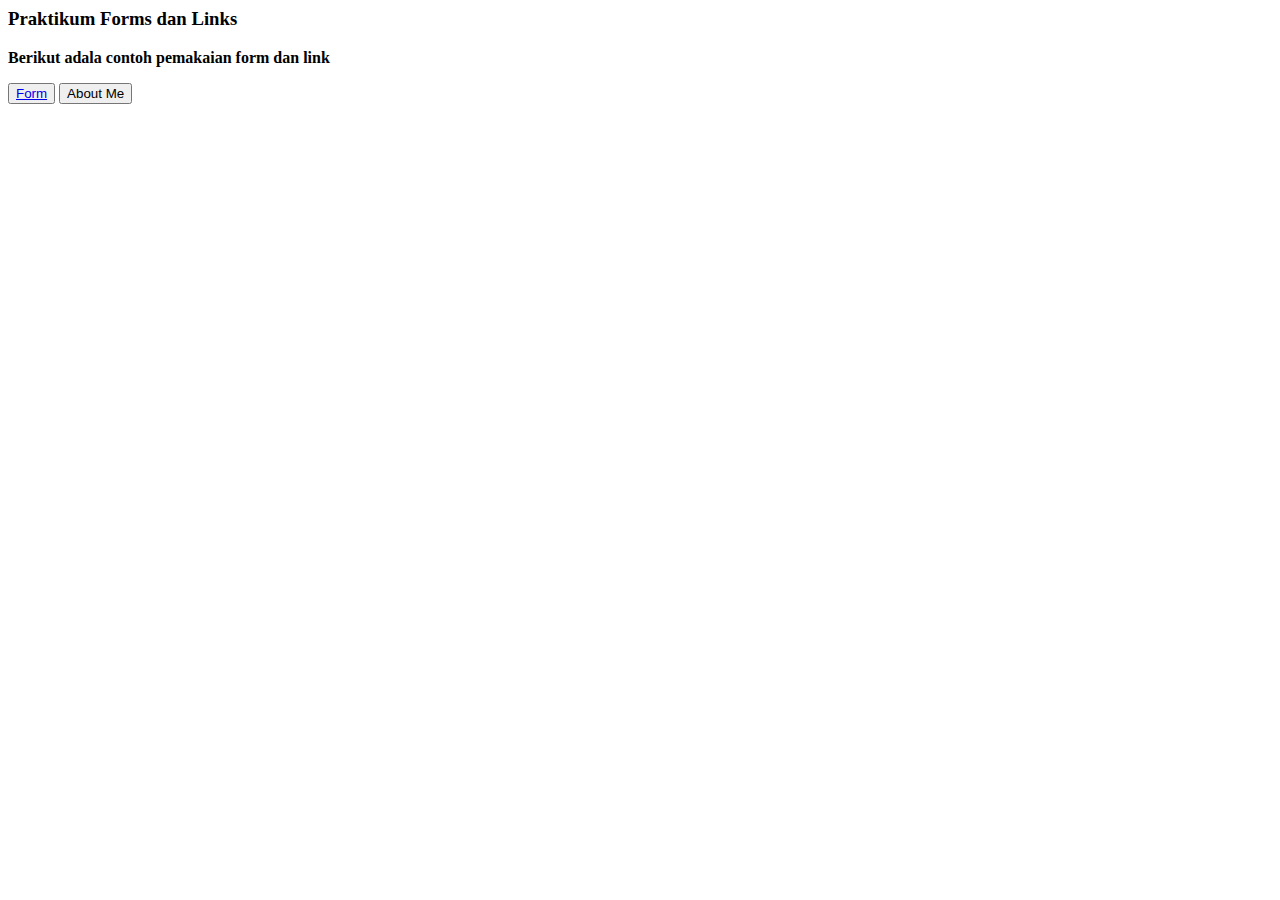
<file: Praktikum 7/index.html>
<body>
    <section>
        <div class="box">
            <h3>Praktikum Forms dan Links</h3>
        </div>
        <p><strong>Berikut adala contoh pemakaian form dan link</strong></p>
        <div class="btn">
            <button class="pendaftaran"><a href="form.html">Form</a></button>
            <button class="pendaftaran"><a href="about_me.html"></a>About Me</button>
        </div>
    </section>
</body>
</file>
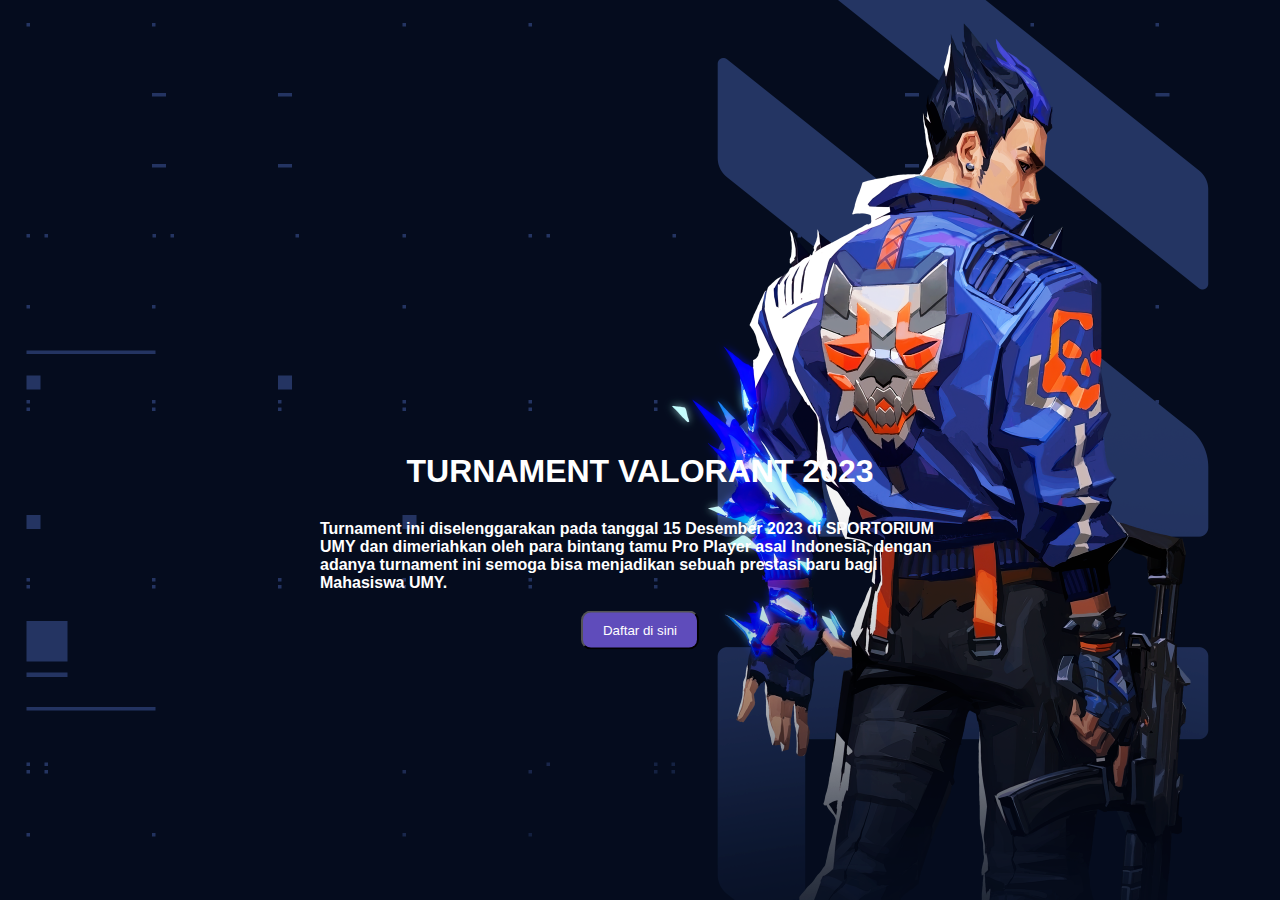
<file: Tugas 7/index.html>
<!DOCTYPE html>
<html>

<head>
    <link rel="stylesheet" href="index.css">
    
</head>

<body>
    <h1>
        TURNAMENT VALORANT 2023
    </h1>
    <p><strong>Turnament ini diselenggarakan pada tanggal 15 Desember 2023 di SPORTORIUM UMY
            dan dimeriahkan oleh para bintang tamu Pro Player asal Indonesia, dengan adanya turnament ini
            semoga bisa menjadikan sebuah prestasi baru bagi Mahasiswa UMY.
    </p></strong>
    <a href="form_page.html"><button class="centered-button">Daftar di sini</button></a>
</body>

</html>
</file>
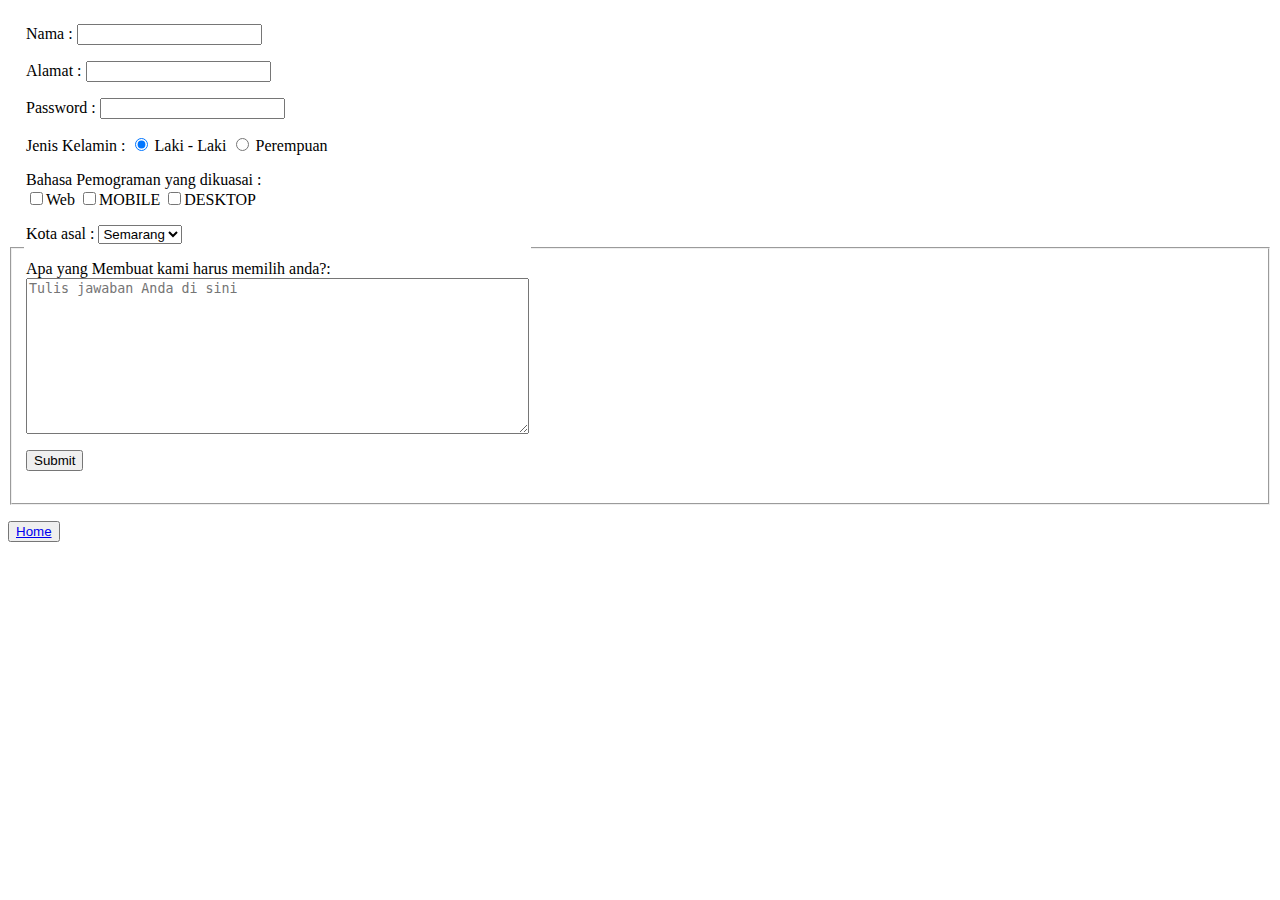
<file: Praktikum 7/form.html>
<body>
    <form>
        <fieldset>
            <legend>

                <p>Nama : <input type="text" name="nama"></p>
                <p>Alamat : <input type="text" name="alamat"></p>
                <p>Password : <input type="password" name="pass"></p>
                <p>
                    Jenis Kelamin :
                    <input type="radio" name="jk" value="laki-laki" checked>
                        Laki - Laki
                    <input type="radio" name="jk" value="perempuan">
                        Perempuan
                </p>
                <p>
                    Bahasa Pemograman yang dikuasai : <br>
                    <input type="checkbox" name="web">Web
                    <input type="checkbox" name="mobile">MOBILE
                    <input type="checkbox" name="desk">DESKTOP
                </p>
                <p>
                    Kota asal :
                    <select>
                        <option>Semarang</option>
                        <option>Ciamis</option>
                    </select>
                </p>
                <p>
                    Apa yang Membuat kami harus memilih anda?:<br>
                    <textarea rows="10" cols="60" placeholder="Tulis jawaban Anda di sini"></textarea>
                </p>
                <p><input type="submit" value="Submit"></p>
            </legend>
        </fieldset>
    </form>
    <button class="back"><a href="index.html">Home</a></button>
</body>
</file>
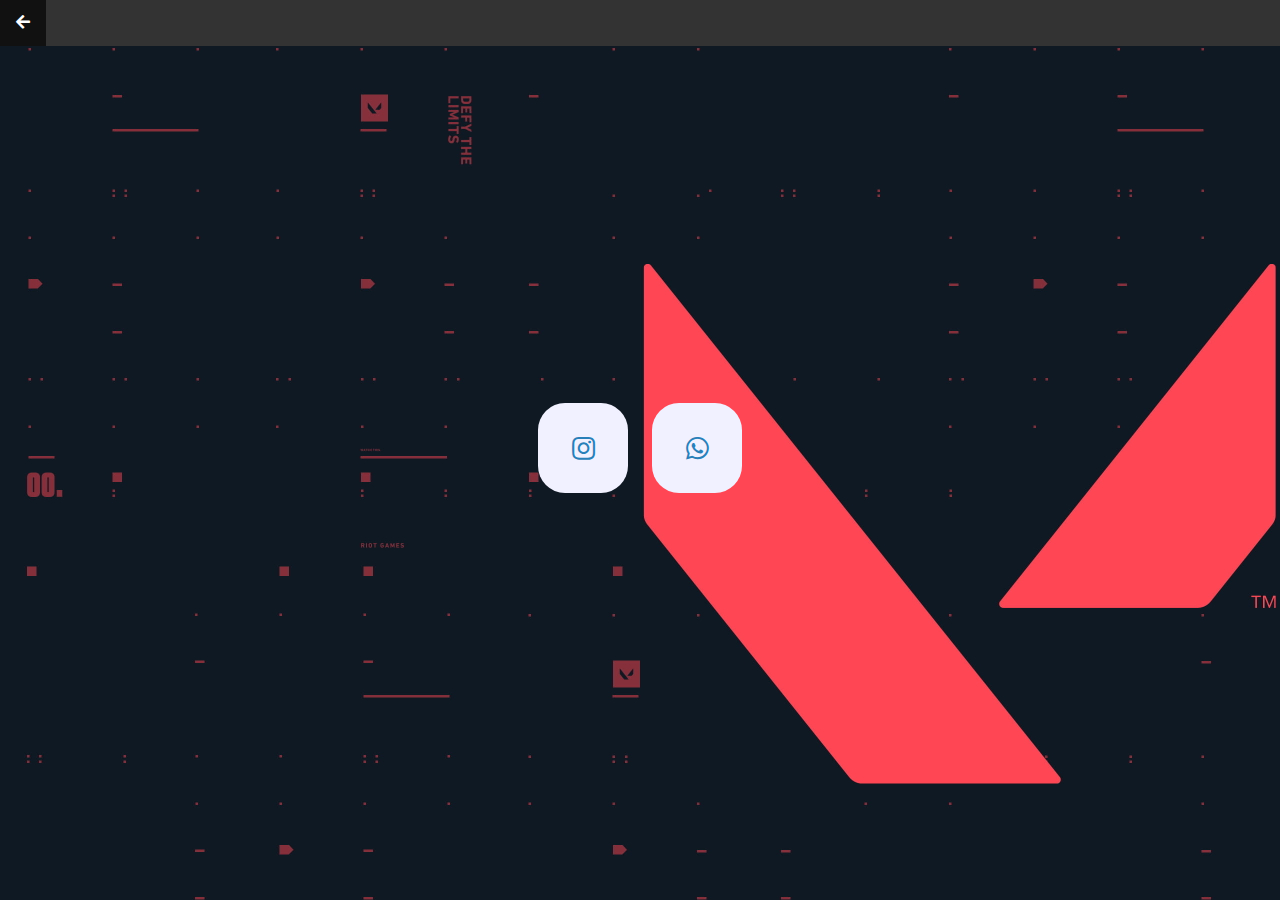
<file: Tugas 7/kontak.html>
<!DOCTYPE html>
<html>

<head>
    <nav>
        <ul>
          <li><a href="form_page.html"><i class="fa fa-arrow-left"></i></a></li>
        </ul>
    </nav>
    <link href="kontak.css" rel="stylesheet">
    <title>Kontak Person</title>
    <link href="https://cdnjs.cloudflare.com/ajax/libs/font-awesome/5.14.0/css/all.min.css" rel="stylesheet">
</head>

<body>
    <div class="icon">
        <a class="tombol" href="https://www.instagram.com/valesportsid/"><i class="fab fa-instagram"></i></a>
        <a class="tombol" href="https://web.whatsapp.com/"><i class="fab fa-whatsapp"></i></a>
    </div>

</body>

</html>
</file>
<file: Tugas 7/index.css>
body, html {
    background-color: rgba(0, 0, 0, 0.61);
    background-image: url(yoru.png);
    background-size: 1920px 1080px;
    height: 100%;
    margin: 0;
    padding: 0;
}
.container {
    position: relative;
    height: 100%;
}
h1 {
    position: absolute;
    top: 50%;
    left: 50%;
    transform: translate(-50%, -50%);
    font-family: 'Gill Sans', 'Gill Sans MT', Calibri, 'Trebuchet MS', sans-serif;
    color: rgb(255, 255, 255);
}
p {
    position: absolute;
    top: 60%;
    left: 50%;
    transform: translate(-50%, -50%);
    font-family: 'Gill Sans', 'Gill Sans MT', Calibri, 'Trebuchet MS', sans-serif;
    color: rgb(255, 255, 255); 
}

.centered-button {
    position: absolute;
    padding: 10px 20px;
    background-color: #5f4cbb;
    color: rgb(255, 255, 255);
    border-radius: 10px;
    top: 70%;
    left: 50%;
    transform: translate(-50%, -50%);
    cursor: pointer;
}

.centered-button:hover
{
    background-color: #1d0c77;
}
</file>
<file: Tugas 7/kontak.css>
body {
    background-image: url(bg.jpg);
    margin: 0;
    padding: 0;
}
.icon{
    position:absolute;
    top: 50%;
    transform: translateY(-50%);
    width: 100%;
    text-align: center;
}
.tombol{
    display: inline-block;
    width: 90px;
    height: 90px;
    background: #f1f1ff;
    margin: 10px;
    border-radius: 30%;
    box-sizing: 0 5px 15px -5px #00000070;
    overflow: hidden;
    position: relative;
    color: #2980b9;
}
.tombol i{
    transition: 0.2s linear;
    font-size: 26px;
    line-height: 90px;
}
.tombol:hover i{
    transform: scale(1.3);
    color: #f1f1f1;
}
.tombol::before{
    content: "";
    position: absolute;
    width: 120px;
    height: 120px;
    left: -110px;
    top: 90%;
    transform: rotate(45deg);
    background: #3498db;
}

.tombol:hover::before{
    left: -10%;
    top: -10%;
    animation: aaa 0.7s 1;

}
@keyframes aaa{
    0%{
        left: -110%;
        top: 90%;
    }
    50%{
        left: 10%;
        top: -30%;
    }
    100%{
        left: -10%;
        top: -10%;
    }
}
nav {
    background-color: #333;
  }
  
  nav ul {
    list-style-type: none;
    margin: 0;
    padding: 0;
    overflow: hidden;
  }
  
  nav ul li {
    float: left;
  }
  
  nav ul li a {
    display: block;
    color: white;
    text-align: center;
    padding: 14px 16px;
    text-decoration: none;
  }
  
  nav ul li a:hover {
    background-color: #111;
  }
</file>
